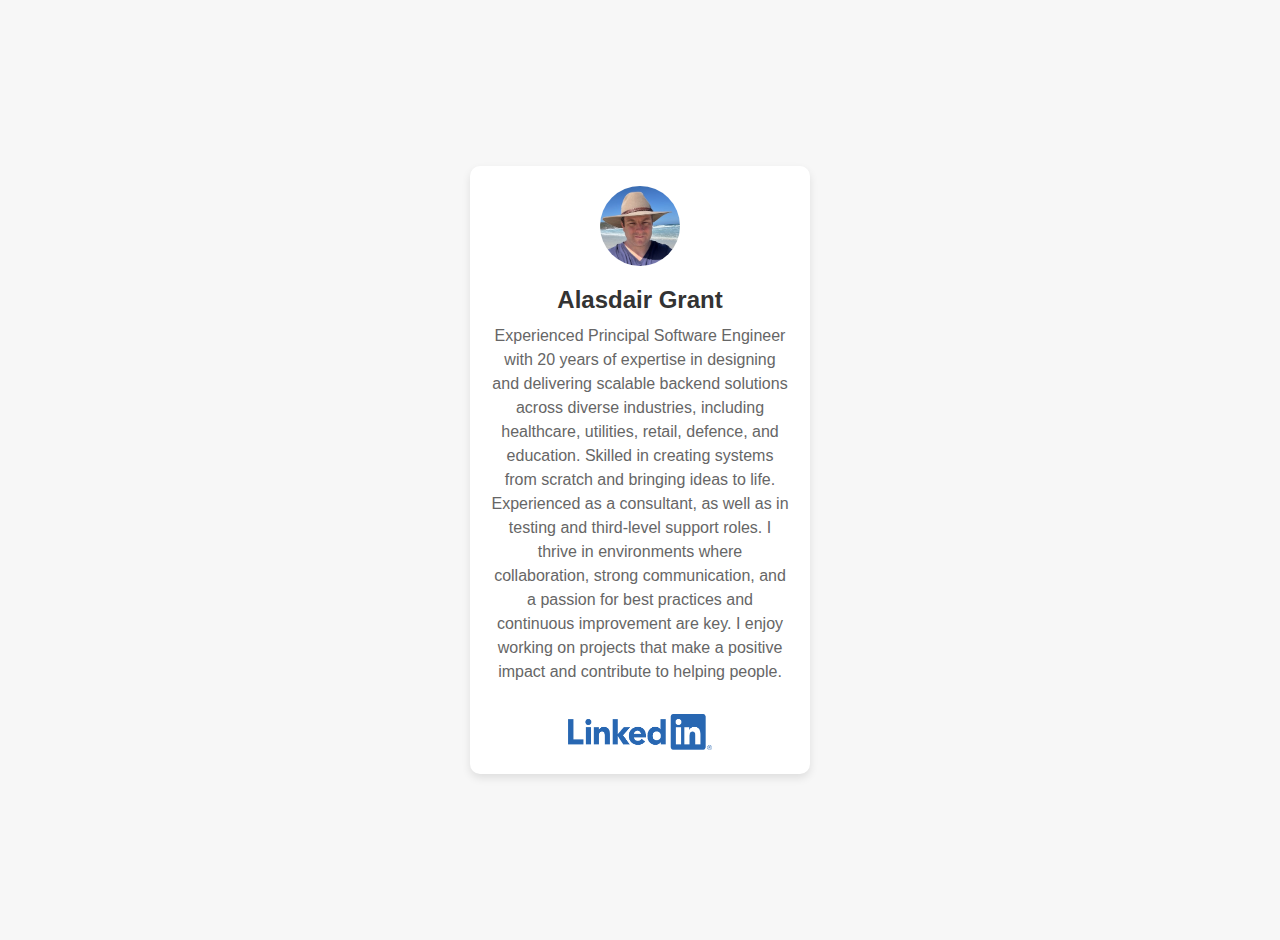
<file: index.html>
<!DOCTYPE html>
<html lang="en">

<head>
    <meta charset="UTF-8">
    <meta name="viewport" content="width=device-width, initial-scale=1.0">
    <title>Alasdair Grant - Principal Software Engineer</title>
    <link rel="stylesheet" href="styling.css">
</head>

<body>
    <div class="container">
        <img src="profile.jpeg" alt="Alasdair Grant's Profile Picture" class="profile-pic">
        <h1>Alasdair Grant</h1>
        <p class="bio">
            Experienced Principal Software Engineer with 20 years of expertise in designing and delivering scalable backend solutions across diverse industries, including healthcare, utilities, retail, defence, and education. Skilled in creating systems from scratch and bringing ideas to life. Experienced as a consultant, as well as in testing and third-level support roles. I thrive in environments where collaboration, strong communication, and a passion for best practices and continuous improvement are key. I enjoy working on projects that make a positive impact and contribute to helping people.
        </p>
        <a href="https://www.linkedin.com/in/alasdair-grant-0b37a3340/" class="linkedin-logo">
            <img src="LI-Logo.png" alt="LinkedIn Logo">
        </a>
    </div>
</body>

</html>
</file>
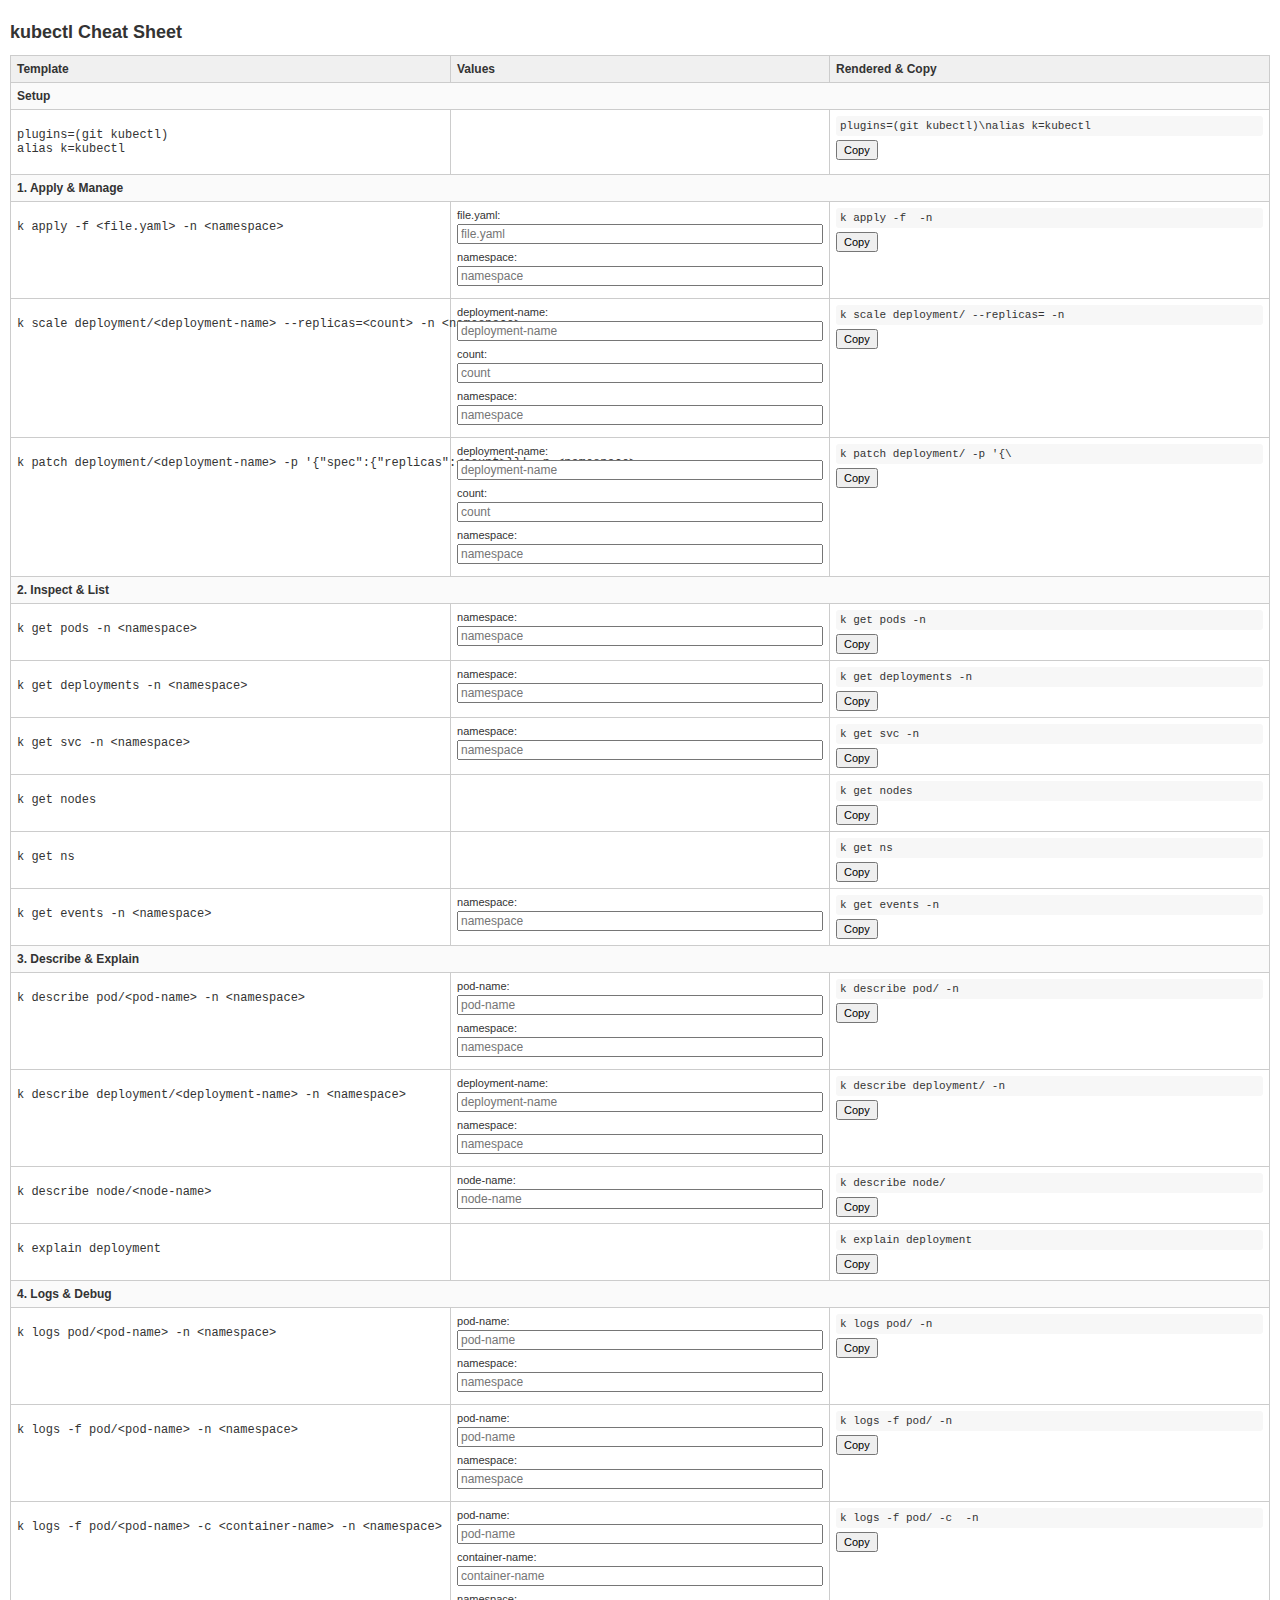
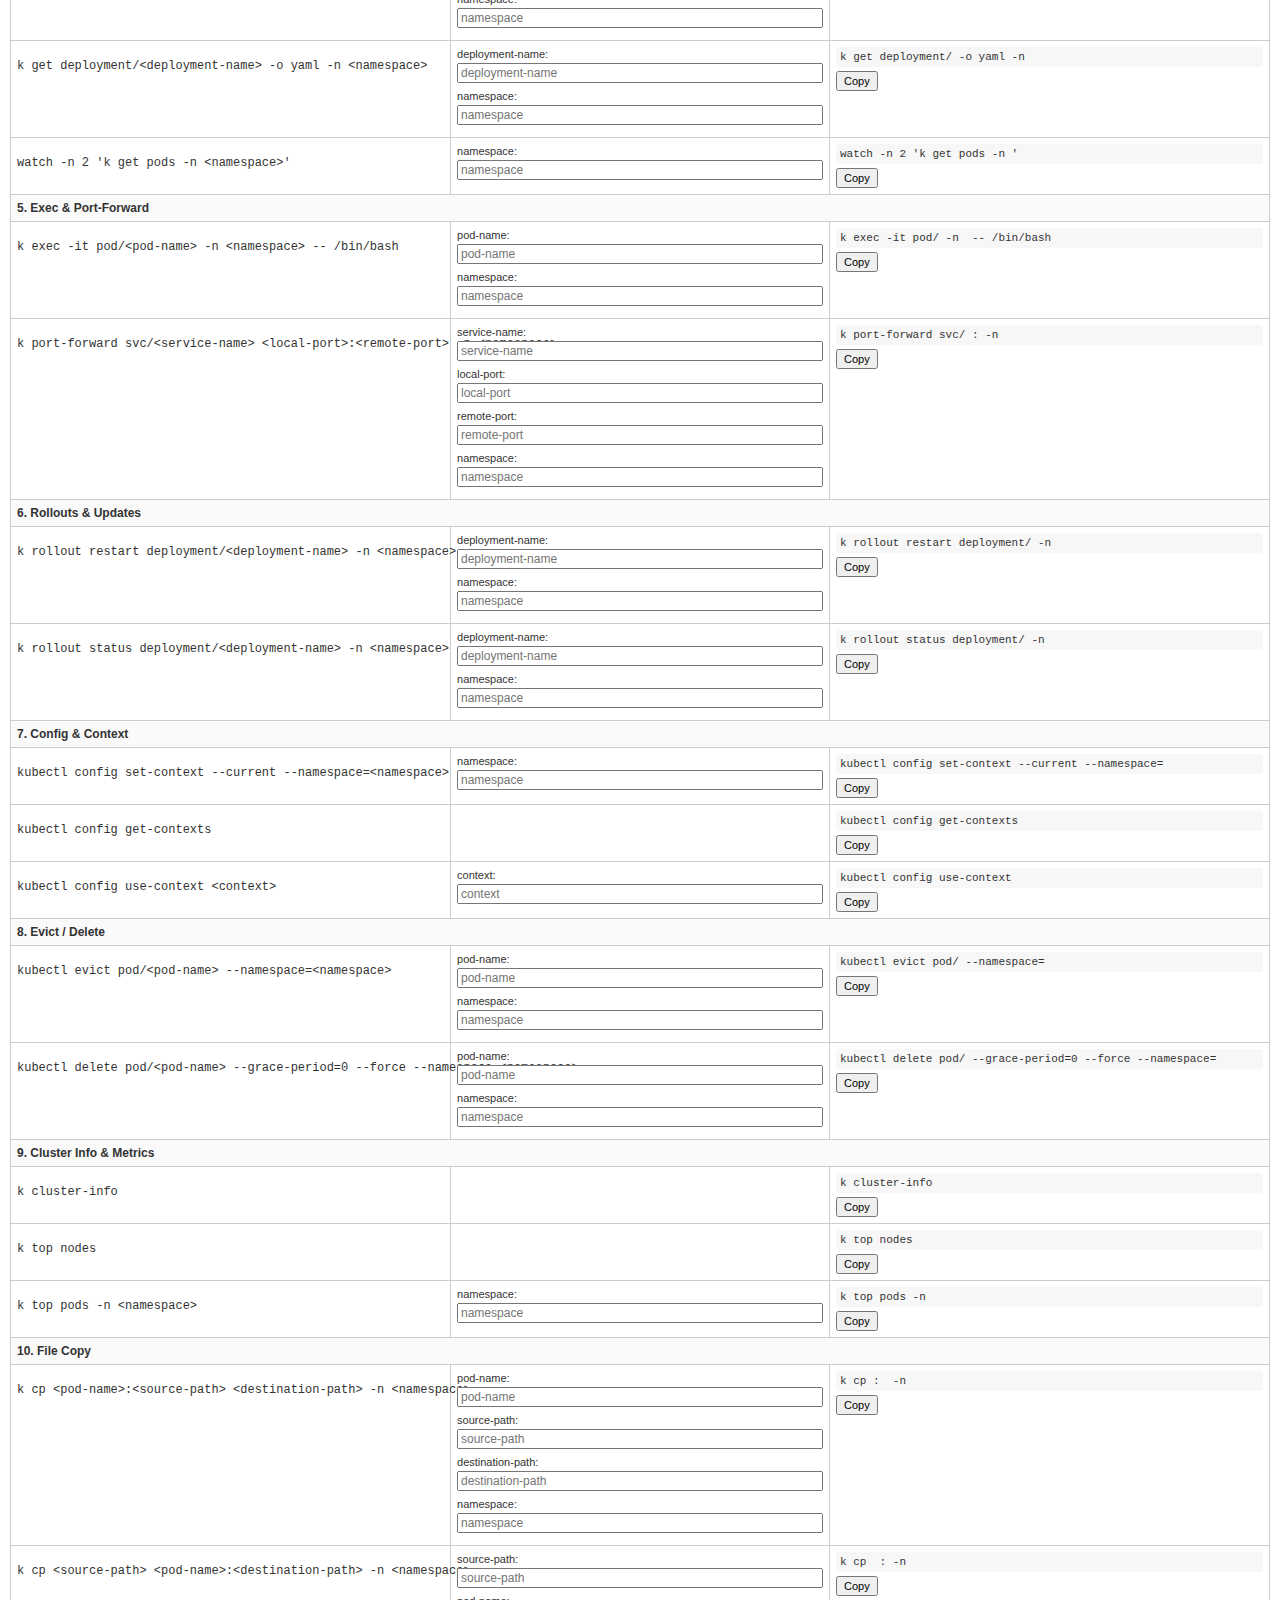
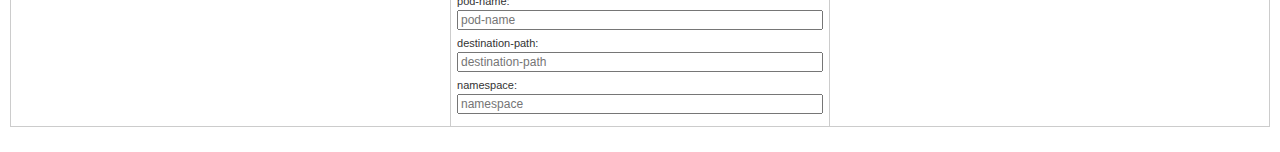
<file: kubectl-cheat-sheet.html>
<!DOCTYPE html>
<html lang="en">
<head>
  <meta charset="UTF-8">
  <title>kubectl Cheat Sheet</title>
  <style>
    body { font-family: -apple-system, BlinkMacSystemFont, sans-serif; margin:0; padding:10px; font-size:12px; color:#333; }
    h1 { font-size:18px; margin-bottom:12px; }
    table { width:100%; border-collapse:collapse; table-layout:fixed; }
    th, td { border:1px solid #ccc; padding:6px; vertical-align:top; word-wrap:break-word; }
    th { background:#f0f0f0; font-weight:600; text-align:left; }
    .section td { background:#fafafa; font-weight:600; }
    .inputs div { margin-bottom:4px; }
    .inputs label { font-size:11px; font-weight:500; }
    .inputs input { width:100%; box-sizing:border-box; margin:2px 0; font-size:12px; }
    .rendered pre { margin:0; font-family:Menlo, Monaco, Consolas, monospace; font-size:11px;
                     background:#f7f7f7; padding:4px; border-radius:3px; overflow-x:auto; }
    .copy-btn { font-size:11px; padding:2px 6px; margin-top:4px; }
  </style>
</head>
<body>

  <h1>kubectl Cheat Sheet</h1>
  <table>
    <thead>
      <tr>
        <th style="width:35%">Template</th>
        <th style="width:30%">Values</th>
        <th style="width:35%">Rendered &amp; Copy</th>
      </tr>
    </thead>
    <tbody>

      <!-- Setup -->
      <tr class="section"><td colspan="3">Setup</td></tr>
      <tr data-template="plugins=(git kubectl)\nalias k=kubectl">
        <td><pre>plugins=(git kubectl)
alias k=kubectl</pre></td>
        <td class="inputs"></td>
        <td class="rendered"><pre></pre><button class="copy-btn">Copy</button></td>
      </tr>

      <!-- 1. Apply & Manage -->
      <tr class="section"><td colspan="3">1. Apply &amp; Manage</td></tr>
      <tr data-template="k apply -f &lt;file.yaml&gt; -n &lt;namespace&gt;">
        <td><pre>k apply -f &lt;file.yaml&gt; -n &lt;namespace&gt;</pre></td>
        <td class="inputs">
          <div><label>file.yaml:</label><input data-ph="<file.yaml>" placeholder="file.yaml"></div>
          <div><label>namespace:</label><input data-ph="<namespace>" placeholder="namespace"></div>
        </td>
        <td class="rendered"><pre></pre><button class="copy-btn">Copy</button></td>
      </tr>
      <tr data-template="k scale deployment/&lt;deployment-name&gt; --replicas=&lt;count&gt; -n &lt;namespace&gt;">
        <td><pre>k scale deployment/&lt;deployment-name&gt; --replicas=&lt;count&gt; -n &lt;namespace&gt;</pre></td>
        <td class="inputs">
          <div><label>deployment-name:</label><input data-ph="<deployment-name>" placeholder="deployment-name"></div>
          <div><label>count:</label><input data-ph="<count>" placeholder="count"></div>
          <div><label>namespace:</label><input data-ph="<namespace>" placeholder="namespace"></div>
        </td>
        <td class="rendered"><pre></pre><button class="copy-btn">Copy</button></td>
      </tr>
      <tr data-template="k patch deployment/&lt;deployment-name&gt; -p '{\"spec\":{\"replicas\":&lt;count&gt;}}' -n &lt;namespace&gt;">
        <td><pre>k patch deployment/&lt;deployment-name&gt; -p '{"spec":{"replicas":&lt;count&gt;}}' -n &lt;namespace&gt;</pre></td>
        <td class="inputs">
          <div><label>deployment-name:</label><input data-ph="<deployment-name>" placeholder="deployment-name"></div>
          <div><label>count:</label><input data-ph="<count>" placeholder="count"></div>
          <div><label>namespace:</label><input data-ph="<namespace>" placeholder="namespace"></div>
        </td>
        <td class="rendered"><pre></pre><button class="copy-btn">Copy</button></td>
      </tr>

      <!-- 2. Inspect & List -->
      <tr class="section"><td colspan="3">2. Inspect &amp; List</td></tr>
      <tr data-template="k get pods -n &lt;namespace&gt;">
        <td><pre>k get pods -n &lt;namespace&gt;</pre></td>
        <td class="inputs">
          <div><label>namespace:</label><input data-ph="<namespace>" placeholder="namespace"></div>
        </td>
        <td class="rendered"><pre></pre><button class="copy-btn">Copy</button></td>
      </tr>
      <tr data-template="k get deployments -n &lt;namespace&gt;">
        <td><pre>k get deployments -n &lt;namespace&gt;</pre></td>
        <td class="inputs">
          <div><label>namespace:</label><input data-ph="<namespace>" placeholder="namespace"></div>
        </td>
        <td class="rendered"><pre></pre><button class="copy-btn">Copy</button></td>
      </tr>
      <tr data-template="k get svc -n &lt;namespace&gt;">
        <td><pre>k get svc -n &lt;namespace&gt;</pre></td>
        <td class="inputs">
          <div><label>namespace:</label><input data-ph="<namespace>" placeholder="namespace"></div>
        </td>
        <td class="rendered"><pre></pre><button class="copy-btn">Copy</button></td>
      </tr>
      <tr data-template="k get nodes">
        <td><pre>k get nodes</pre></td>
        <td class="inputs"></td>
        <td class="rendered"><pre></pre><button class="copy-btn">Copy</button></td>
      </tr>
      <tr data-template="k get ns">
        <td><pre>k get ns</pre></td>
        <td class="inputs"></td>
        <td class="rendered"><pre></pre><button class="copy-btn">Copy</button></td>
      </tr>
      <tr data-template="k get events -n &lt;namespace&gt;">
        <td><pre>k get events -n &lt;namespace&gt;</pre></td>
        <td class="inputs">
          <div><label>namespace:</label><input data-ph="<namespace>" placeholder="namespace"></div>
        </td>
        <td class="rendered"><pre></pre><button class="copy-btn">Copy</button></td>
      </tr>

      <!-- 3. Describe & Explain -->
      <tr class="section"><td colspan="3">3. Describe &amp; Explain</td></tr>
      <tr data-template="k describe pod/&lt;pod-name&gt; -n &lt;namespace&gt;">
        <td><pre>k describe pod/&lt;pod-name&gt; -n &lt;namespace&gt;</pre></td>
        <td class="inputs">
          <div><label>pod-name:</label><input data-ph="<pod-name>" placeholder="pod-name"></div>
          <div><label>namespace:</label><input data-ph="<namespace>" placeholder="namespace"></div>
        </td>
        <td class="rendered"><pre></pre><button class="copy-btn">Copy</button></td>
      </tr>
      <tr data-template="k describe deployment/&lt;deployment-name&gt; -n &lt;namespace&gt;">
        <td><pre>k describe deployment/&lt;deployment-name&gt; -n &lt;namespace&gt;</pre></td>
        <td class="inputs">
          <div><label>deployment-name:</label><input data-ph="<deployment-name>" placeholder="deployment-name"></div>
          <div><label>namespace:</label><input data-ph="<namespace>" placeholder="namespace"></div>
        </td>
        <td class="rendered"><pre></pre><button class="copy-btn">Copy</button></td>
      </tr>
      <tr data-template="k describe node/&lt;node-name&gt;">
        <td><pre>k describe node/&lt;node-name&gt;</pre></td>
        <td class="inputs">
          <div><label>node-name:</label><input data-ph="<node-name>" placeholder="node-name"></div>
        </td>
        <td class="rendered"><pre></pre><button class="copy-btn">Copy</button></td>
      </tr>
      <tr data-template="k explain deployment">
        <td><pre>k explain deployment</pre></td>
        <td class="inputs"></td>
        <td class="rendered"><pre></pre><button class="copy-btn">Copy</button></td>
      </tr>

      <!-- 4. Logs & Debug -->
      <tr class="section"><td colspan="3">4. Logs &amp; Debug</td></tr>
      <tr data-template="k logs pod/&lt;pod-name&gt; -n &lt;namespace&gt;">
        <td><pre>k logs pod/&lt;pod-name&gt; -n &lt;namespace&gt;</pre></td>
        <td class="inputs">
          <div><label>pod-name:</label><input data-ph="<pod-name>" placeholder="pod-name"></div>
          <div><label>namespace:</label><input data-ph="<namespace>" placeholder="namespace"></div>
        </td>
        <td class="rendered"><pre></pre><button class="copy-btn">Copy</button></td>
      </tr>
      <tr data-template="k logs -f pod/&lt;pod-name&gt; -n &lt;namespace&gt;">
        <td><pre>k logs -f pod/&lt;pod-name&gt; -n &lt;namespace&gt;</pre></td>
        <td class="inputs">
          <div><label>pod-name:</label><input data-ph="<pod-name>" placeholder="pod-name"></div>
          <div><label>namespace:</label><input data-ph="<namespace>" placeholder="namespace"></div>
        </td>
        <td class="rendered"><pre></pre><button class="copy-btn">Copy</button></td>
      </tr>
      <tr data-template="k logs -f pod/&lt;pod-name&gt; -c &lt;container-name&gt; -n &lt;namespace&gt;">
        <td><pre>k logs -f pod/&lt;pod-name&gt; -c &lt;container-name&gt; -n &lt;namespace&gt;</pre></td>
        <td class="inputs">
          <div><label>pod-name:</label><input data-ph="<pod-name>" placeholder="pod-name"></div>
          <div><label>container-name:</label><input data-ph="<container-name>" placeholder="container-name"></div>
          <div><label>namespace:</label><input data-ph="<namespace>" placeholder="namespace"></div>
        </td>
        <td class="rendered"><pre></pre><button class="copy-btn">Copy</button></td>
      </tr>
      <tr data-template="k get deployment/&lt;deployment-name&gt; -o yaml -n &lt;namespace&gt;">
        <td><pre>k get deployment/&lt;deployment-name&gt; -o yaml -n &lt;namespace&gt;</pre></td>
        <td class="inputs">
          <div><label>deployment-name:</label><input data-ph="<deployment-name>" placeholder="deployment-name"></div>
          <div><label>namespace:</label><input data-ph="<namespace>" placeholder="namespace"></div>
        </td>
        <td class="rendered"><pre></pre><button class="copy-btn">Copy</button></td>
      </tr>
      <tr data-template="watch -n 2 'k get pods -n &lt;namespace&gt;'">
        <td><pre>watch -n 2 'k get pods -n &lt;namespace&gt;'</pre></td>
        <td class="inputs">
          <div><label>namespace:</label><input data-ph="<namespace>" placeholder="namespace"></div>
        </td>
        <td class="rendered"><pre></pre><button class="copy-btn">Copy</button></td>
      </tr>

      <!-- 5. Exec & Port-Forward -->
      <tr class="section"><td colspan="3">5. Exec &amp; Port-Forward</td></tr>
      <tr data-template="k exec -it pod/&lt;pod-name&gt; -n &lt;namespace&gt; -- /bin/bash">
        <td><pre>k exec -it pod/&lt;pod-name&gt; -n &lt;namespace&gt; -- /bin/bash</pre></td>
        <td class="inputs">
          <div><label>pod-name:</label><input data-ph="<pod-name>" placeholder="pod-name"></div>
          <div><label>namespace:</label><input data-ph="<namespace>" placeholder="namespace"></div>
        </td>
        <td class="rendered"><pre></pre><button class="copy-btn">Copy</button></td>
      </tr>
      <tr data-template="k port-forward svc/&lt;service-name&gt; &lt;local-port&gt;:&lt;remote-port&gt; -n &lt;namespace&gt;">
        <td><pre>k port-forward svc/&lt;service-name&gt; &lt;local-port&gt;:&lt;remote-port&gt; -n &lt;namespace&gt;</pre></td>
        <td class="inputs">
          <div><label>service-name:</label><input data-ph="<service-name>" placeholder="service-name"></div>
          <div><label>local-port:</label><input data-ph="<local-port>" placeholder="local-port"></div>
          <div><label>remote-port:</label><input data-ph="<remote-port>" placeholder="remote-port"></div>
          <div><label>namespace:</label><input data-ph="<namespace>" placeholder="namespace"></div>
        </td>
        <td class="rendered"><pre></pre><button class="copy-btn">Copy</button></td>
      </tr>

      <!-- 6. Rollouts & Updates -->
      <tr class="section"><td colspan="3">6. Rollouts &amp; Updates</td></tr>
      <tr data-template="k rollout restart deployment/&lt;deployment-name&gt; -n &lt;namespace&gt;">
        <td><pre>k rollout restart deployment/&lt;deployment-name&gt; -n &lt;namespace&gt;</pre></td>
        <td class="inputs">
          <div><label>deployment-name:</label><input data-ph="<deployment-name>" placeholder="deployment-name"></div>
          <div><label>namespace:</label><input data-ph="<namespace>" placeholder="namespace"></div>
        </td>
        <td class="rendered"><pre></pre><button class="copy-btn">Copy</button></td>   
      </tr>   
      <tr data-template="k rollout status deployment/&lt;deployment-name&gt; -n &lt;namespace&gt;">
        <td><pre>k rollout status deployment/&lt;deployment-name&gt; -n &lt;namespace&gt;</pre></td>
        <td class="inputs">
          <div><label>deployment-name:</label><input data-ph="<deployment-name>" placeholder="deployment-name"></div>
          <div><label>namespace:</label><input data-ph="<namespace>" placeholder="namespace"></div>
        </td>
        <td class="rendered"><pre></pre><button class="copy-btn">Copy</button></td>   
      </tr>

      <!-- 7. Config & Context -->
      <tr class="section"><td colspan="3">7. Config &amp; Context</td></tr>
      <tr data-template="kubectl config set-context --current --namespace=&lt;namespace&gt;">
        <td><pre>kubectl config set-context --current --namespace=&lt;namespace&gt;</pre></td>
        <td class="inputs">
          <div><label>namespace:</label><input data-ph="<namespace>" placeholder="namespace"></div>
        </td>
        <td class="rendered"><pre></pre><button class="copy-btn">Copy</button></td>
      </tr>
      <tr data-template="kubectl config get-contexts">
        <td><pre>kubectl config get-contexts</pre></td>
        <td class="inputs"></td>
        <td class="rendered"><pre></pre><button class="copy-btn">Copy</button></td>
      </tr>
      <tr data-template="kubectl config use-context &lt;context&gt;">
        <td><pre>kubectl config use-context &lt;context&gt;</pre></td>
        <td class="inputs">
          <div><label>context:</label><input data-ph="<context>" placeholder="context"></div>
        </td>
        <td class="rendered"><pre></pre><button class="copy-btn">Copy</button></td>
      </tr>

      <!-- 8. Eviction & Deletion -->
      <tr class="section"><td colspan="3">8. Evict / Delete</td></tr>
      <tr data-template="kubectl evict pod/&lt;pod-name&gt; --namespace=&lt;namespace&gt;">
        <td><pre>kubectl evict pod/&lt;pod-name&gt; --namespace=&lt;namespace&gt;</pre></td>
        <td class="inputs">
          <div><label>pod-name:</label><input data-ph="<pod-name>" placeholder="pod-name"></div>
          <div><label>namespace:</label><input data-ph="<namespace>" placeholder="namespace"></div>
        </td>
        <td class="rendered"><pre></pre><button class="copy-btn">Copy</button></td>
      </tr>
      <tr data-template="kubectl delete pod/&lt;pod-name&gt; --grace-period=0 --force --namespace=&lt;namespace&gt;">
        <td><pre>kubectl delete pod/&lt;pod-name&gt; --grace-period=0 --force --namespace=&lt;namespace&gt;</pre></td>
        <td class="inputs">
          <div><label>pod-name:</label><input data-ph="<pod-name>" placeholder="pod-name"></div>
          <div><label>namespace:</label><input data-ph="<namespace>" placeholder="namespace"></div>
        </td>
        <td class="rendered"><pre></pre><button class="copy-btn">Copy</button></td>
      </tr>

      <!-- 9. Cluster Info & Metrics -->
      <tr class="section"><td colspan="3">9. Cluster Info &amp; Metrics</td></tr>
      <tr data-template="k cluster-info">
        <td><pre>k cluster-info</pre></td>
        <td class="inputs"></td>
        <td class="rendered"><pre></pre><button class="copy-btn">Copy</button></td>
      </tr>
      <tr data-template="k top nodes">
        <td><pre>k top nodes</pre></td>
        <td class="inputs"></td>
        <td class="rendered"><pre></pre><button class="copy-btn">Copy</button></td>
      </tr>
      <tr data-template="k top pods -n &lt;namespace&gt;">
        <td><pre>k top pods -n &lt;namespace&gt;</pre></td>
        <td class="inputs">
          <div><label>namespace:</label><input data-ph="<namespace>" placeholder="namespace"></div>
        </td>
        <td class="rendered"><pre></pre><button class="copy-btn">Copy</button></td>
      </tr>

      <!-- 10. File Copy -->
      <tr class="section"><td colspan="3">10. File Copy</td></tr>
      <tr data-template="k cp &lt;pod-name&gt;:&lt;source-path&gt; &lt;destination-path&gt; -n &lt;namespace&gt;">
        <td><pre>k cp &lt;pod-name&gt;:&lt;source-path&gt; &lt;destination-path&gt; -n &lt;namespace&gt;</pre></td>
        <td class="inputs">
          <div><label>pod-name:</label><input data-ph="<pod-name>" placeholder="pod-name"></div>
          <div><label>source-path:</label><input data-ph="<source-path>" placeholder="source-path"></div>
          <div><label>destination-path:</label><input data-ph="<destination-path>" placeholder="destination-path"></div>
          <div><label>namespace:</label><input data-ph="<namespace>" placeholder="namespace"></div>
        </td>
        <td class="rendered"><pre></pre><button class="copy-btn">Copy</button></td>
      </tr>
      <tr data-template="k cp &lt;source-path&gt; &lt;pod-name&gt;:&lt;destination-path&gt; -n &lt;namespace&gt;">
        <td><pre>k cp &lt;source-path&gt; &lt;pod-name&gt;:&lt;destination-path&gt; -n &lt;namespace&gt;</pre></td>
        <td class="inputs">
          <div><label>source-path:</label><input data-ph="<source-path>" placeholder="source-path"></div>
          <div><label>pod-name:</label><input data-ph="<pod-name>" placeholder="pod-name"></div>
          <div><label>destination-path:</label><input data-ph="<destination-path>" placeholder="destination-path"></div>
          <div><label>namespace:</label><input data-ph="<namespace>" placeholder="namespace"></div>
        </td>
        <td class="rendered"><pre></pre><button class="copy-btn">Copy</button></td>
      </tr>

    </tbody>
  </table>

  <script>
    document.querySelectorAll('tbody tr[data-template]').forEach(row => {
      const template = row.getAttribute('data-template');
      const inputs = Array.from(row.querySelectorAll('.inputs input'));
      const renderedPre = row.querySelector('.rendered pre');
      const copyBtn = row.querySelector('.copy-btn');

      inputs.forEach(inp => inp.addEventListener('input', update));

      function update() {
        let cmd = template;
        inputs.forEach(inp => {
          const ph = inp.dataset.ph;
          const val = inp.value;
          cmd = cmd.split(ph).join(val);
        });
        renderedPre.textContent = cmd;
      }

      update();
      copyBtn.addEventListener('click', () => {
        navigator.clipboard.writeText(renderedPre.textContent);
        copyBtn.textContent = 'Copied!';
        setTimeout(() => copyBtn.textContent = 'Copy', 1000);
      });
    });
  </script>

</body>
</html>
</file>
<file: styling.css>
/* styling.css */
body {
    font-family: 'Segoe UI', Tahoma, Geneva, Verdana, sans-serif;
    background-color: #f7f7f7;
    color: #333;
    display: flex;
    flex-direction: column;
    align-items: center;
    justify-content: center;
    min-height: 100vh;
    margin: 0;
    padding: 20px;
}

.container {
    background: #fff;
    box-shadow: 0 4px 8px rgba(0, 0, 0, 0.1);
    border-radius: 10px;
    overflow: hidden;
    width: 300px;
    text-align: center;
    padding: 20px;
}

.profile-pic {
    width: 80px;
    /* Reduced the width */
    height: 80px;
    /* Reduced the height */
    margin: 0 auto 20px;
    object-fit: cover;
    border-radius: 50%;
    display: block;
}

.linkedin-logo img {
    width: 144px;
    /* Adjusted to a sensible size */
    height: auto;
    /* Maintain original aspect ratio */
    margin-top: 10px;
    /* Adjusted to position logo properly */
    cursor: pointer;
    /* Makes the image clickable */
}

h1 {
    font-size: 24px;
    margin: 0 0 10px;
    color: #333;
}

.bio {
    font-size: 16px;
    line-height: 1.5;
    color: #666;
    margin: 0 0 20px;
}
</file>
